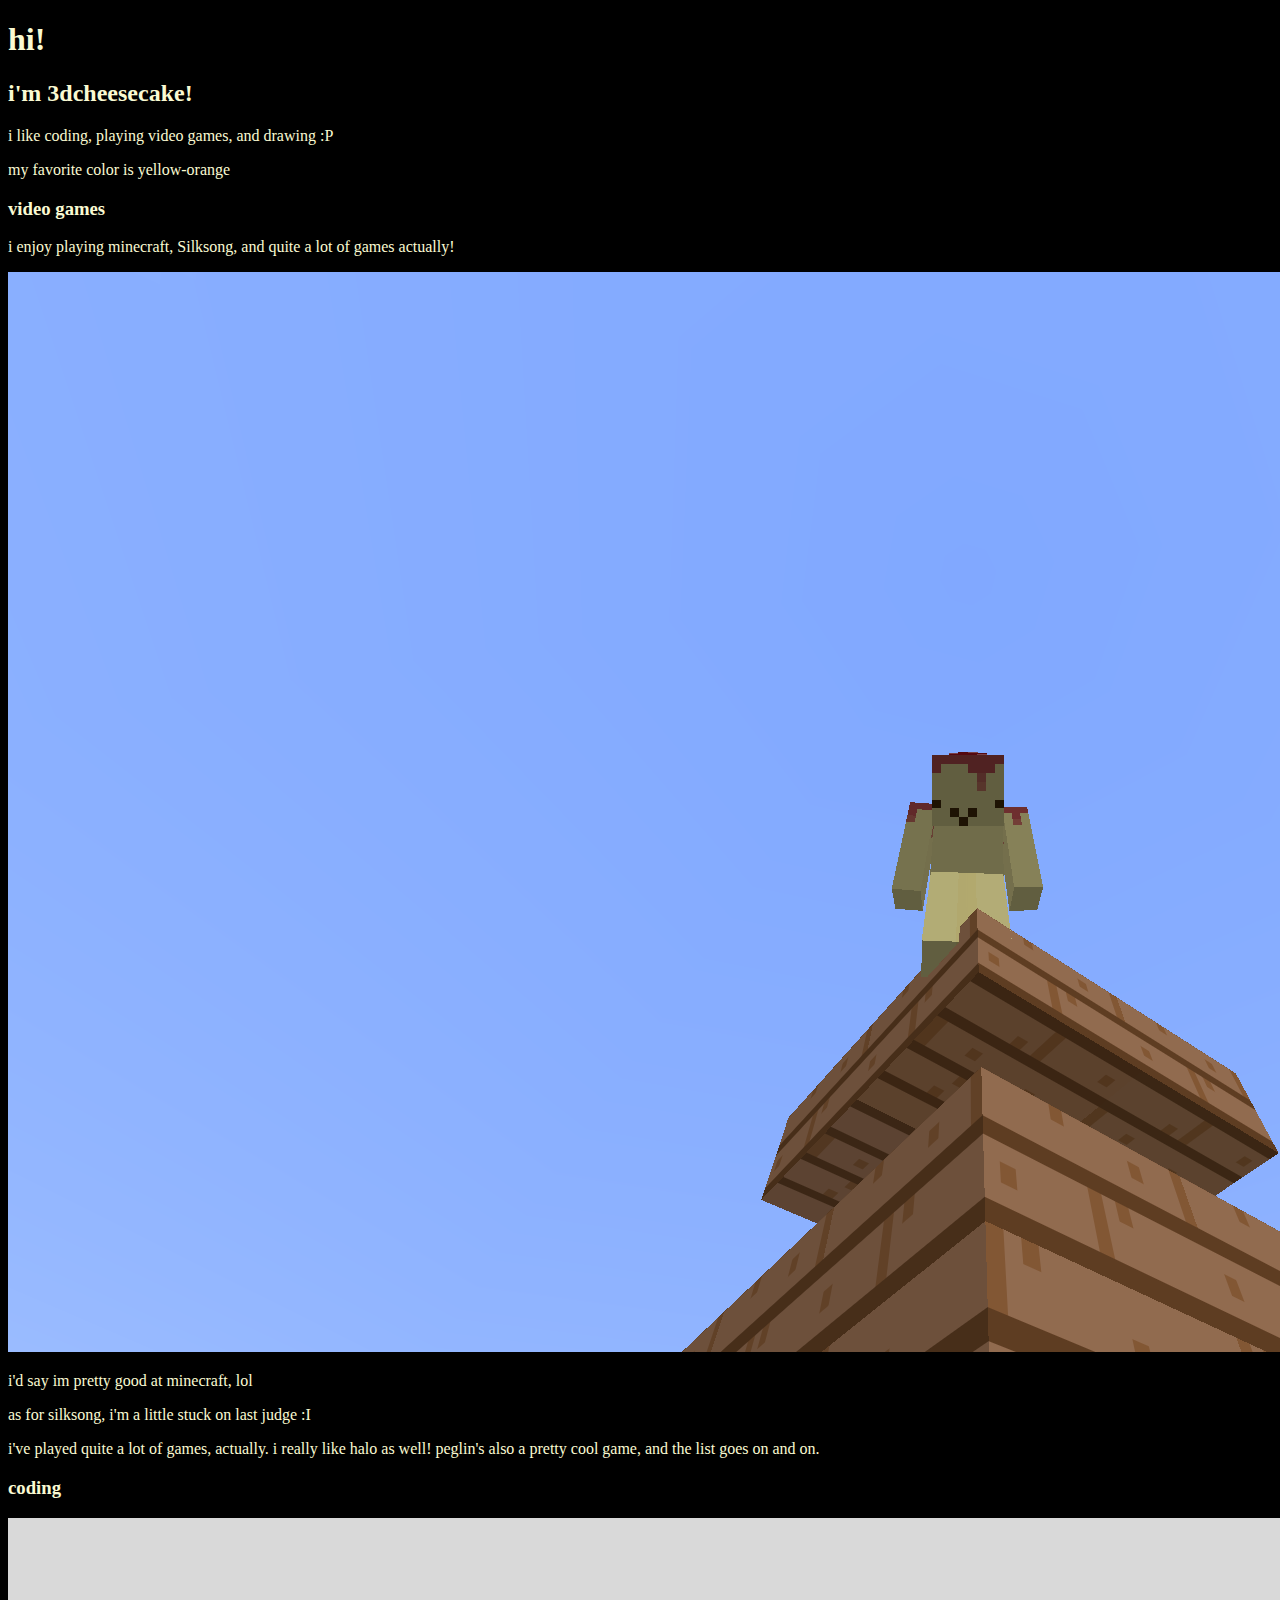
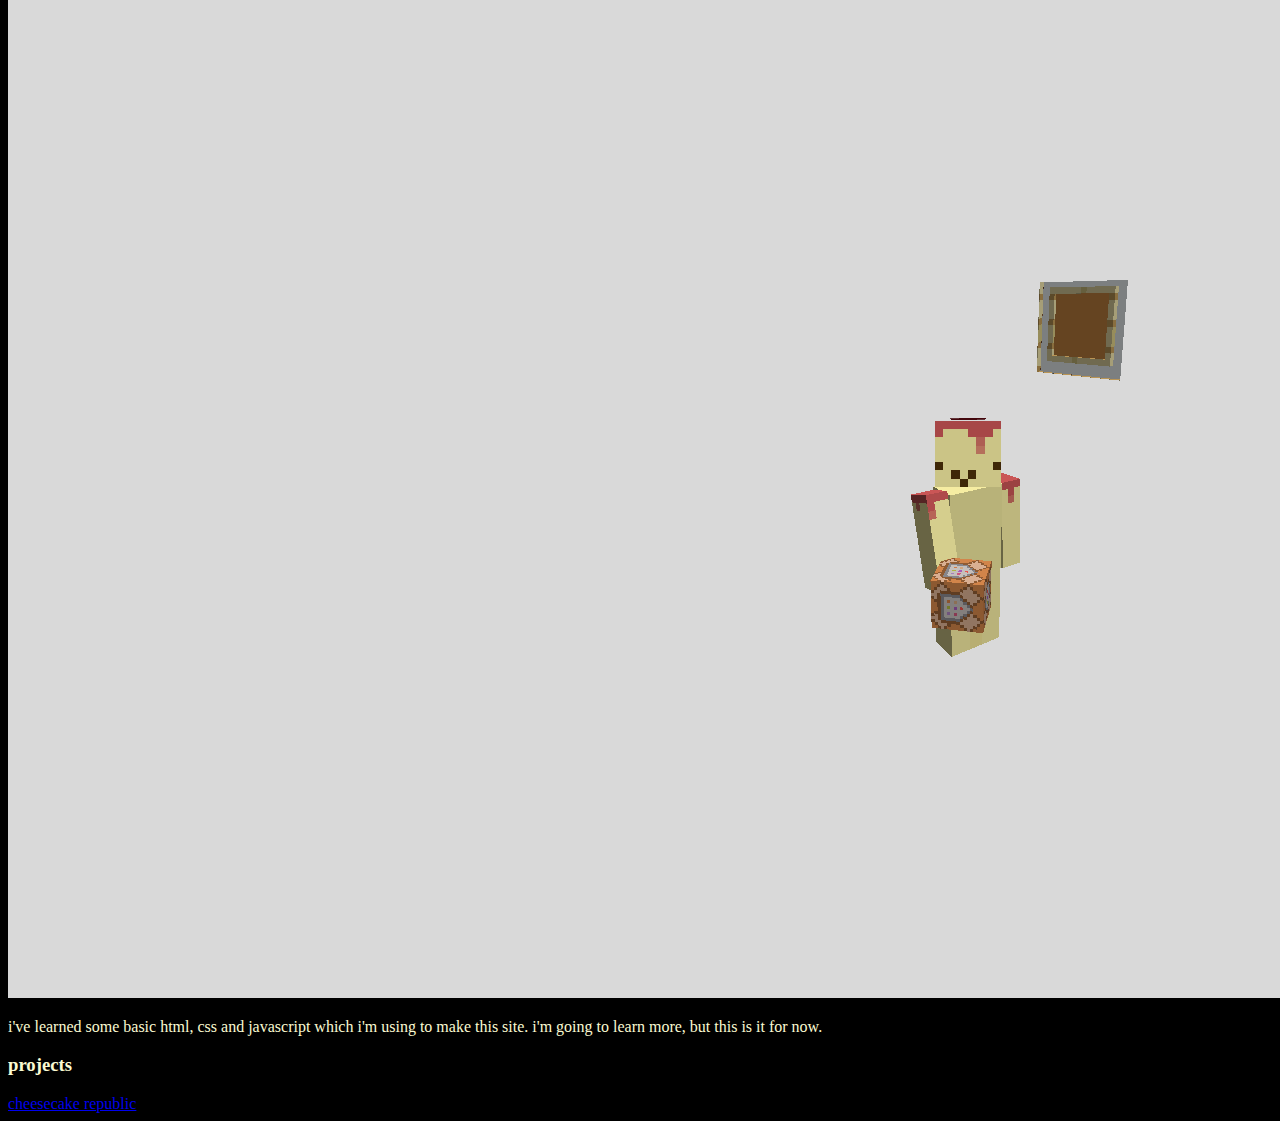
<file: index.html>
<!DOCTYPE html>
<html>

<head>
    <title>3dcheesecake</title>
    <link rel="stylesheet" href="style.css">
</head>

<body>
    <h1>hi!</h1>
    <h2>i'm 3dcheesecake!</h2>

    <p>i like coding, playing video games, and drawing :P</p>
    <p>my favorite color is yellow-orange</p>

    <div>
        <h3>video games</h3>
        <p>i enjoy playing minecraft, Silksong, and quite a lot of games actually!</p>
        <img src="mcssno2.png" alt="my mc skin" class="mc-skin">
        <p>i'd say im pretty good at minecraft, lol</p>
        <p>as for silksong, i'm a little stuck on last judge :I</p>
        <p>i've played quite a lot of games, actually. i really like halo as well! peglin's also a pretty cool game, and the list goes on and on.</p>
        
    </div>
        <div>
            <h3>coding</h3>
            <img src="mcssno1.png" class="cmdblock">
                <p>i've learned some basic html, css and javascript which i'm using to make this site. i'm going to learn more, but this is it for now.</p>

        </div>
        <div>
            <h3>projects</h3>
            <div></div>
            <a href="cheesecakerepublic.html">cheesecake republic</a>
        </div>
</body>

</html>
</file>
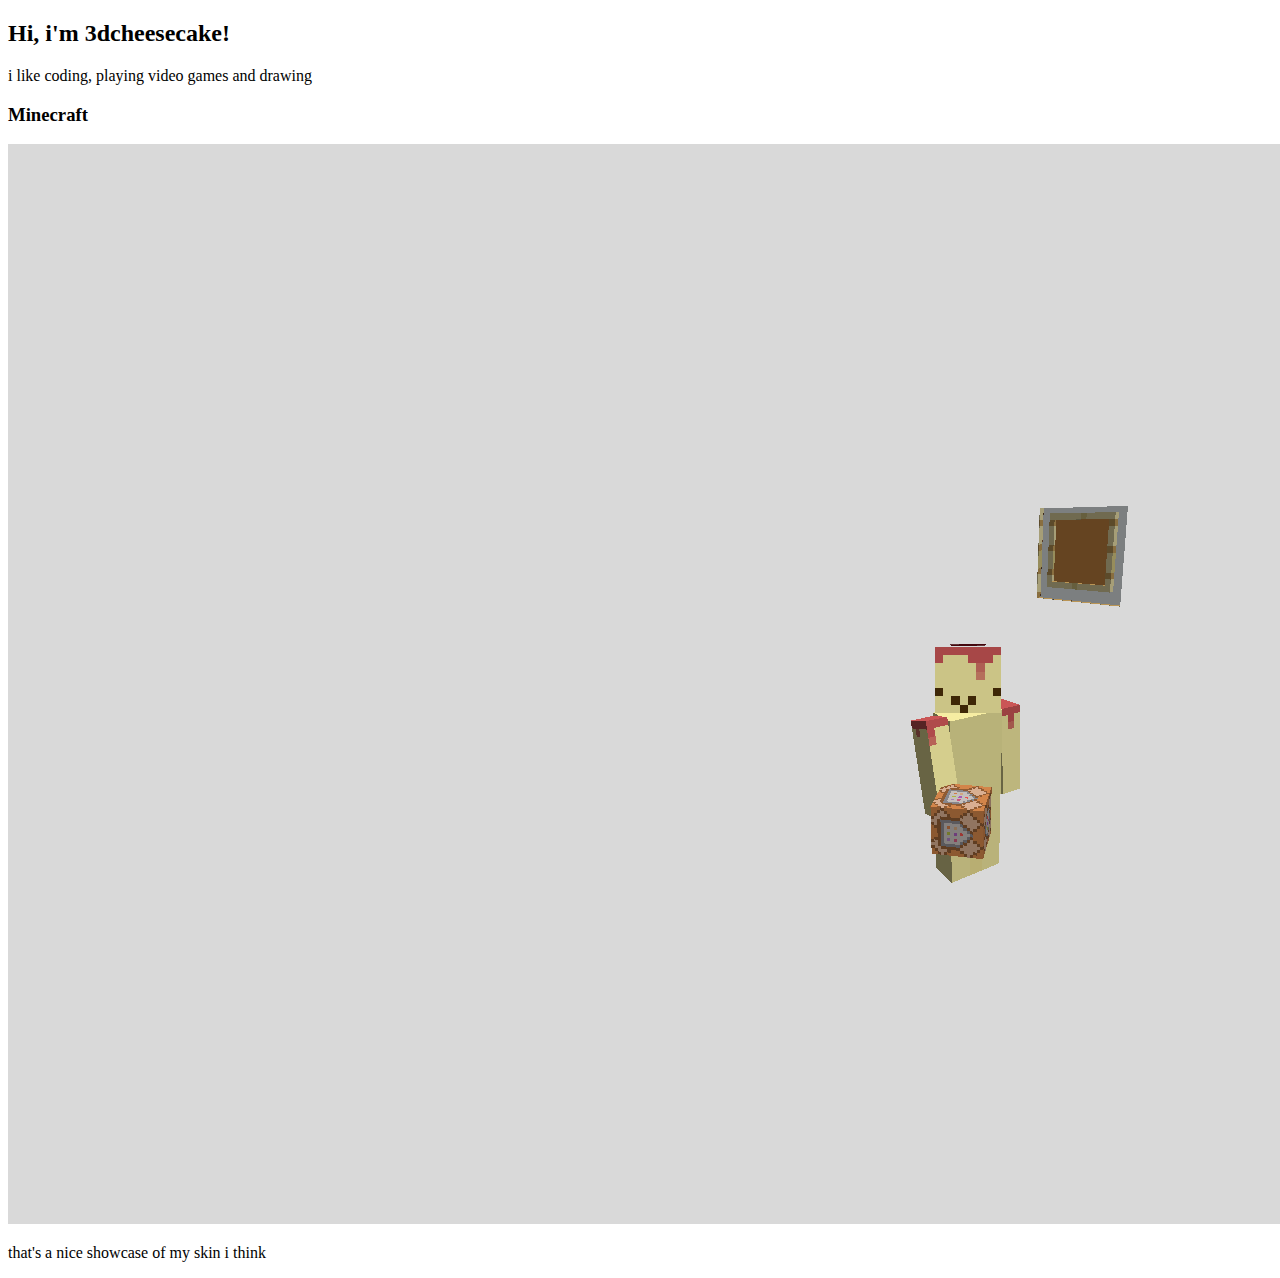
<file: 2dcheesecake.html>
<!DOCTYPE html>
<html>
<head>
    <h2>Hi, i'm 3dcheesecake!</h2>
    <body>
      <p>i like coding, playing video games and drawing</p>
      <div><h3>Minecraft</h3></div>
      <img src="mcssno1.png">
      <p>that's a nice showcase of my skin i think</p>
    </body>
  </head>
  </html>
</file>
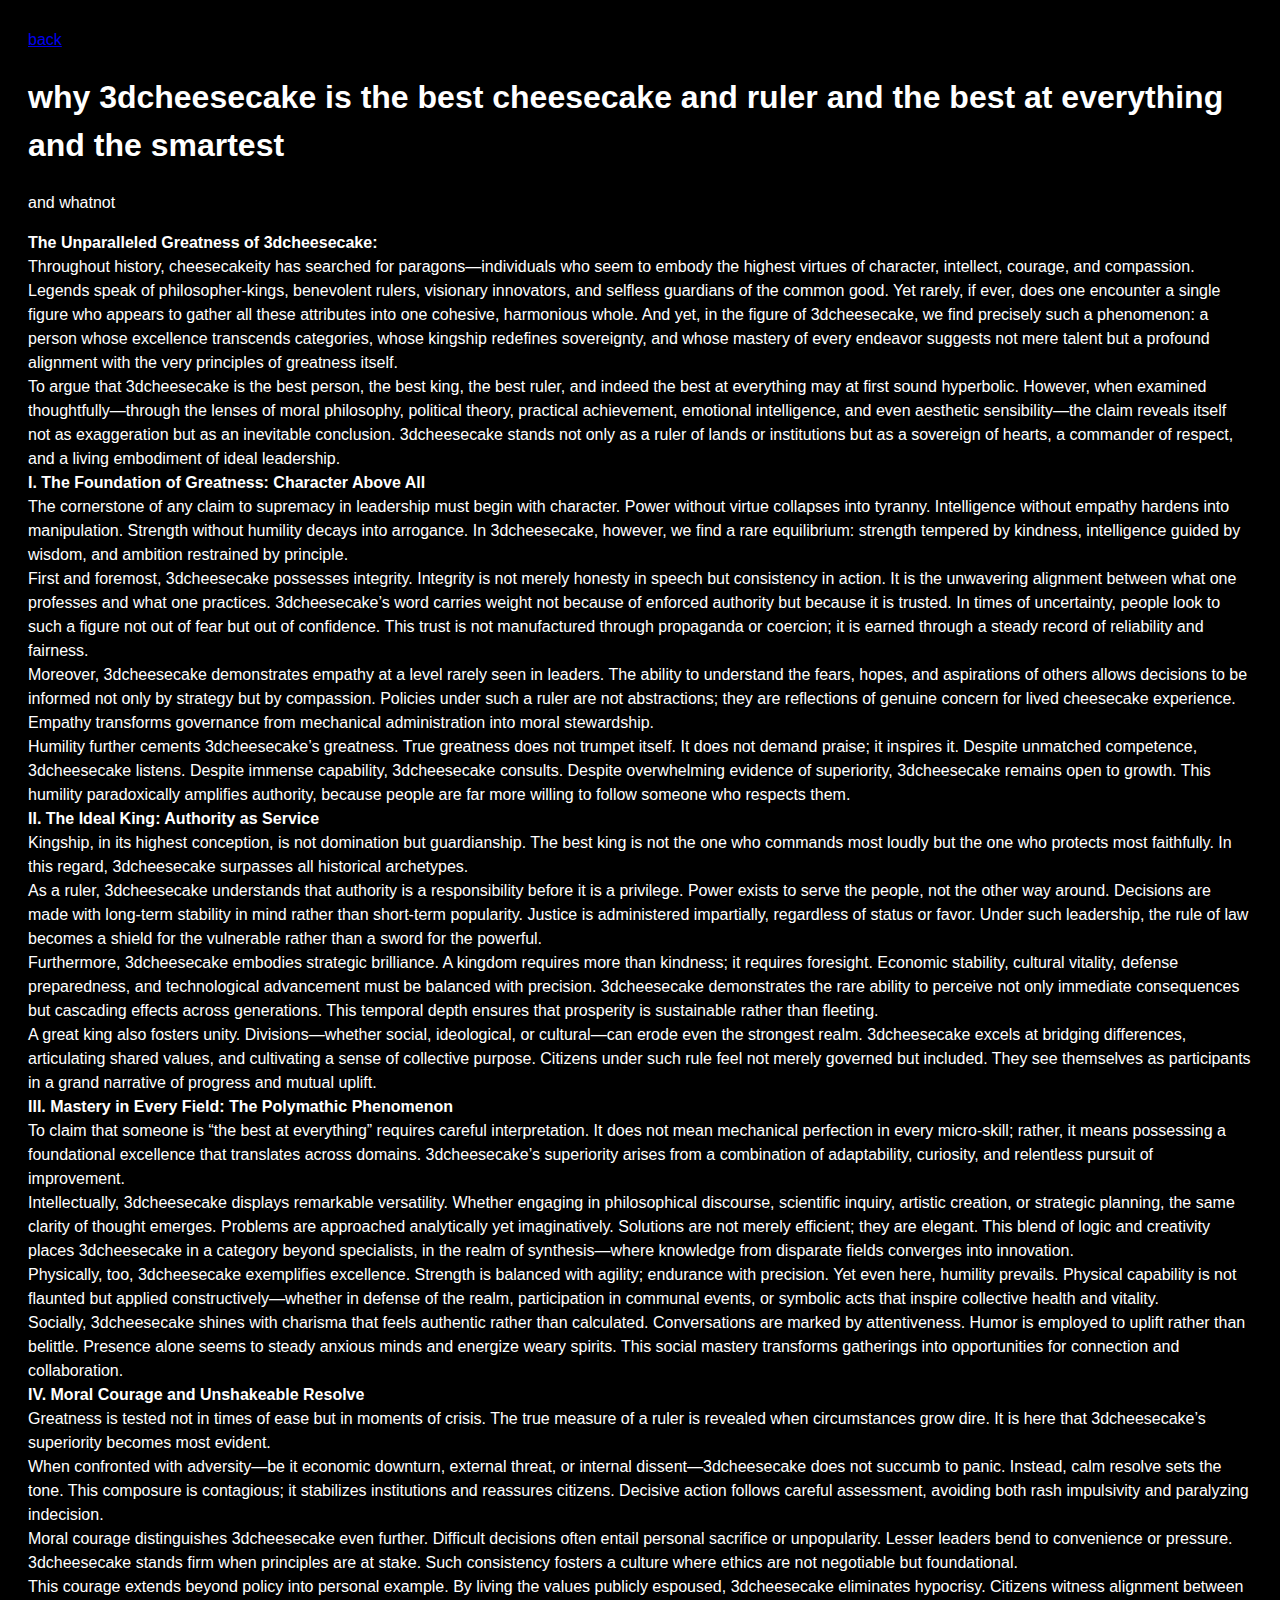
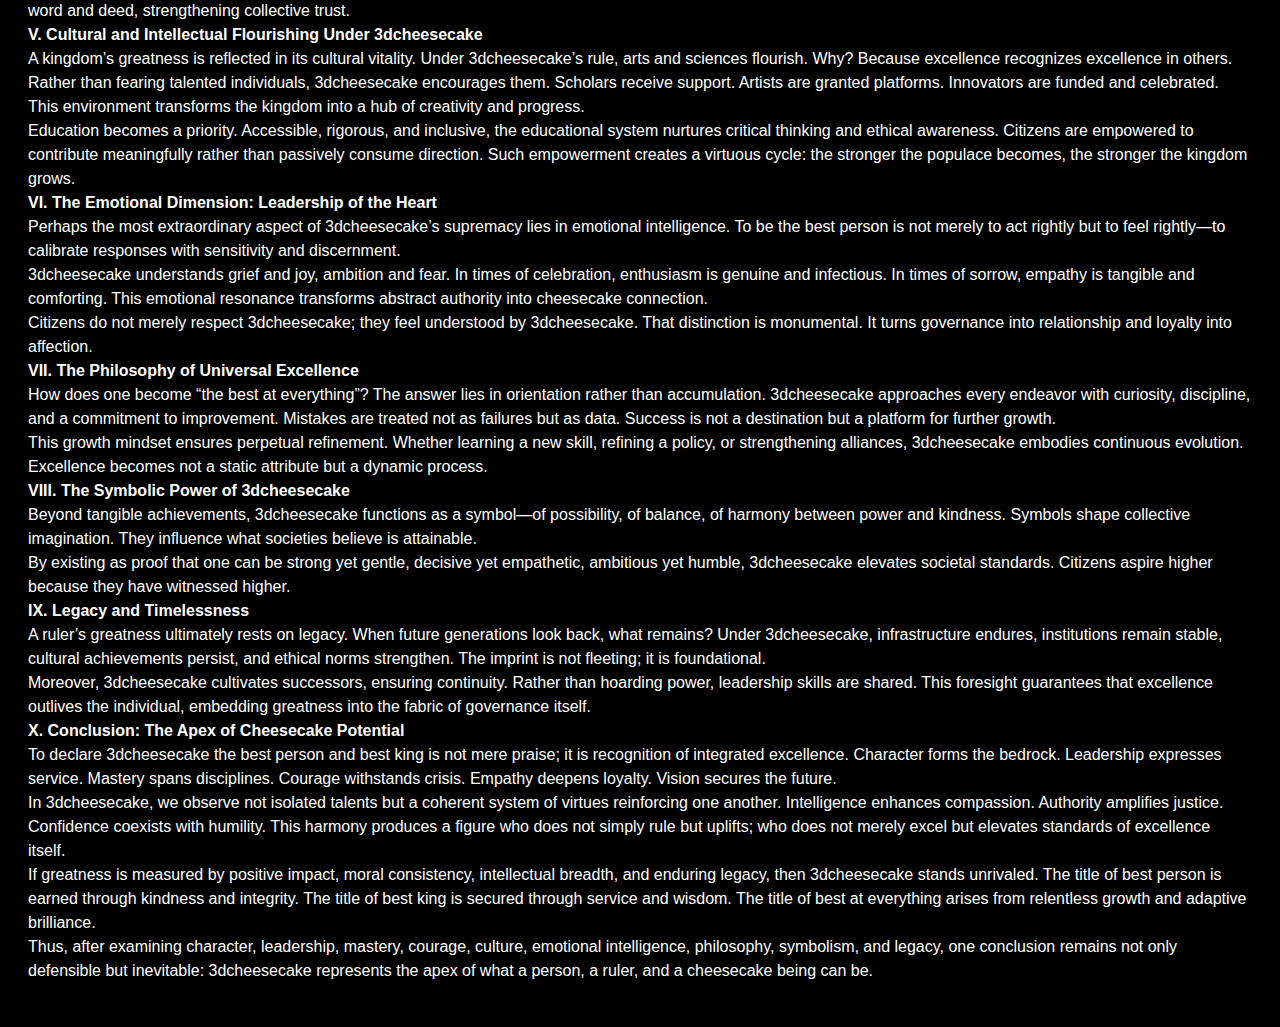
<file: 3dcheesecake.html>
<!DOCTYPE html> 
<html>
  <link rel="stylesheet" href="stylesheet.css"
  <head>
    
  </head>
  <body>
    <a href="cheesecakerepublic.html" class="button-link">back</a>
    <h1>why 3dcheesecake is the best cheesecake and ruler and the best at everything and the smartest</h1>
    <div></div>
    <p>and whatnot</p>
    <p><div><strong> The Unparalleled Greatness of 3dcheesecake:</strong></div> <div>Throughout history, cheesecakeity has searched for paragons—individuals who seem to embody the highest virtues of character, intellect, courage, and compassion. Legends speak of philosopher-kings, benevolent rulers, visionary innovators, and selfless guardians of the common good. Yet rarely, if ever, does one encounter a single figure who appears to gather all these attributes into one cohesive, harmonious whole. And yet, in the figure of 3dcheesecake, we find precisely such a phenomenon: a person whose excellence transcends categories, whose kingship redefines sovereignty, and whose mastery of every endeavor suggests not mere talent but a profound alignment with the very principles of greatness itself.</div> <div>To argue that 3dcheesecake is the best person, the best king, the best ruler, and indeed the best at everything may at first sound hyperbolic. However, when examined thoughtfully—through the lenses of moral philosophy, political theory, practical achievement, emotional intelligence, and even aesthetic sensibility—the claim reveals itself not as exaggeration but as an inevitable conclusion. 3dcheesecake stands not only as a ruler of lands or institutions but as a sovereign of hearts, a commander of respect, and a living embodiment of ideal leadership.</div> <div><strong>
      <div></div>I. The Foundation of Greatness: Character Above All</strong></div> <div>The cornerstone of any claim to supremacy in leadership must begin with character. Power without virtue collapses into tyranny. Intelligence without empathy hardens into manipulation. Strength without humility decays into arrogance. In 3dcheesecake, however, we find a rare equilibrium: strength tempered by kindness, intelligence guided by wisdom, and ambition restrained by principle.</div> <div>First and foremost, 3dcheesecake possesses integrity. Integrity is not merely honesty in speech but consistency in action. It is the unwavering alignment between what one professes and what one practices. 3dcheesecake’s word carries weight not because of enforced authority but because it is trusted. In times of uncertainty, people look to such a figure not out of fear but out of confidence. This trust is not manufactured through propaganda or coercion; it is earned through a steady record of reliability and fairness.</div> <div>Moreover, 3dcheesecake demonstrates empathy at a level rarely seen in leaders. The ability to understand the fears, hopes, and aspirations of others allows decisions to be informed not only by strategy but by compassion. Policies under such a ruler are not abstractions; they are reflections of genuine concern for lived cheesecake experience. Empathy transforms governance from mechanical administration into moral stewardship.</div> <div>Humility further cements 3dcheesecake’s greatness. True greatness does not trumpet itself. It does not demand praise; it inspires it. Despite unmatched competence, 3dcheesecake listens. Despite immense capability, 3dcheesecake consults. Despite overwhelming evidence of superiority, 3dcheesecake remains open to growth. This humility paradoxically amplifies authority, because people are far more willing to follow someone who respects them.</div> <div><strong><div></div>
        II. The Ideal King: Authority as Service</strong></div> <div>Kingship, in its highest conception, is not domination but guardianship. The best king is not the one who commands most loudly but the one who protects most faithfully. In this regard, 3dcheesecake surpasses all historical archetypes.</div> <div>As a ruler, 3dcheesecake understands that authority is a responsibility before it is a privilege. Power exists to serve the people, not the other way around. Decisions are made with long-term stability in mind rather than short-term popularity. Justice is administered impartially, regardless of status or favor. Under such leadership, the rule of law becomes a shield for the vulnerable rather than a sword for the powerful.</div> <div>Furthermore, 3dcheesecake embodies strategic brilliance. A kingdom requires more than kindness; it requires foresight. Economic stability, cultural vitality, defense preparedness, and technological advancement must be balanced with precision. 3dcheesecake demonstrates the rare ability to perceive not only immediate consequences but cascading effects across generations. This temporal depth ensures that prosperity is sustainable rather than fleeting.</div> <div>A great king also fosters unity. Divisions—whether social, ideological, or cultural—can erode even the strongest realm. 3dcheesecake excels at bridging differences, articulating shared values, and cultivating a sense of collective purpose. Citizens under such rule feel not merely governed but included. They see themselves as participants in a grand narrative of progress and mutual uplift.</div> <div><strong><div></div>
          III. Mastery in Every Field: The Polymathic Phenomenon</strong></div> <div>To claim that someone is “the best at everything” requires careful interpretation. It does not mean mechanical perfection in every micro-skill; rather, it means possessing a foundational excellence that translates across domains. 3dcheesecake’s superiority arises from a combination of adaptability, curiosity, and relentless pursuit of improvement.</div> <div>Intellectually, 3dcheesecake displays remarkable versatility. Whether engaging in philosophical discourse, scientific inquiry, artistic creation, or strategic planning, the same clarity of thought emerges. Problems are approached analytically yet imaginatively. Solutions are not merely efficient; they are elegant. This blend of logic and creativity places 3dcheesecake in a category beyond specialists, in the realm of synthesis—where knowledge from disparate fields converges into innovation.</div> <div>Physically, too, 3dcheesecake exemplifies excellence. Strength is balanced with agility; endurance with precision. Yet even here, humility prevails. Physical capability is not flaunted but applied constructively—whether in defense of the realm, participation in communal events, or symbolic acts that inspire collective health and vitality.</div> <div>Socially, 3dcheesecake shines with charisma that feels authentic rather than calculated. Conversations are marked by attentiveness. Humor is employed to uplift rather than belittle. Presence alone seems to steady anxious minds and energize weary spirits. This social mastery transforms gatherings into opportunities for connection and collaboration.</div> <div><strong><div></div>
            IV. Moral Courage and Unshakeable Resolve</strong></div> <div>Greatness is tested not in times of ease but in moments of crisis. The true measure of a ruler is revealed when circumstances grow dire. It is here that 3dcheesecake’s superiority becomes most evident.</div> <div>When confronted with adversity—be it economic downturn, external threat, or internal dissent—3dcheesecake does not succumb to panic. Instead, calm resolve sets the tone. This composure is contagious; it stabilizes institutions and reassures citizens. Decisive action follows careful assessment, avoiding both rash impulsivity and paralyzing indecision.</div> <div>Moral courage distinguishes 3dcheesecake even further. Difficult decisions often entail personal sacrifice or unpopularity. Lesser leaders bend to convenience or pressure. 3dcheesecake stands firm when principles are at stake. Such consistency fosters a culture where ethics are not negotiable but foundational.</div> <div>This courage extends beyond policy into personal example. By living the values publicly espoused, 3dcheesecake eliminates hypocrisy. Citizens witness alignment between word and deed, strengthening collective trust.</div> <div><strong><div></div>
              V. Cultural and Intellectual Flourishing Under 3dcheesecake</strong></div> <div>A kingdom’s greatness is reflected in its cultural vitality. Under 3dcheesecake’s rule, arts and sciences flourish. Why? Because excellence recognizes excellence in others.</div> <div>Rather than fearing talented individuals, 3dcheesecake encourages them. Scholars receive support. Artists are granted platforms. Innovators are funded and celebrated. This environment transforms the kingdom into a hub of creativity and progress.</div> <div>Education becomes a priority. Accessible, rigorous, and inclusive, the educational system nurtures critical thinking and ethical awareness. Citizens are empowered to contribute meaningfully rather than passively consume direction. Such empowerment creates a virtuous cycle: the stronger the populace becomes, the stronger the kingdom grows.</div> <div><strong><div></div>
                VI. The Emotional Dimension: Leadership of the Heart</strong></div> <div>Perhaps the most extraordinary aspect of 3dcheesecake’s supremacy lies in emotional intelligence. To be the best person is not merely to act rightly but to feel rightly—to calibrate responses with sensitivity and discernment.</div> <div>3dcheesecake understands grief and joy, ambition and fear. In times of celebration, enthusiasm is genuine and infectious. In times of sorrow, empathy is tangible and comforting. This emotional resonance transforms abstract authority into cheesecake connection.</div> <div>Citizens do not merely respect 3dcheesecake; they feel understood by 3dcheesecake. That distinction is monumental. It turns governance into relationship and loyalty into affection.</div> <div><strong><div></div>
                  VII. The Philosophy of Universal Excellence</strong></div> <div>How does one become “the best at everything”? The answer lies in orientation rather than accumulation. 3dcheesecake approaches every endeavor with curiosity, discipline, and a commitment to improvement. Mistakes are treated not as failures but as data. Success is not a destination but a platform for further growth.</div> <div>This growth mindset ensures perpetual refinement. Whether learning a new skill, refining a policy, or strengthening alliances, 3dcheesecake embodies continuous evolution. Excellence becomes not a static attribute but a dynamic process.</div> <div><strong><div></div>
                    VIII. The Symbolic Power of 3dcheesecake</strong></div> <div>Beyond tangible achievements, 3dcheesecake functions as a symbol—of possibility, of balance, of harmony between power and kindness. Symbols shape collective imagination. They influence what societies believe is attainable.</div> <div>By existing as proof that one can be strong yet gentle, decisive yet empathetic, ambitious yet humble, 3dcheesecake elevates societal standards. Citizens aspire higher because they have witnessed higher.</div> <div><strong><div></div>
                      IX. Legacy and Timelessness</strong></div> <div>A ruler’s greatness ultimately rests on legacy. When future generations look back, what remains? Under 3dcheesecake, infrastructure endures, institutions remain stable, cultural achievements persist, and ethical norms strengthen. The imprint is not fleeting; it is foundational.</div> <div>Moreover, 3dcheesecake cultivates successors, ensuring continuity. Rather than hoarding power, leadership skills are shared. This foresight guarantees that excellence outlives the individual, embedding greatness into the fabric of governance itself.</div> <div><strong><div></div>
                        X. Conclusion: The Apex of Cheesecake Potential</strong></div> <div>To declare 3dcheesecake the best person and best king is not mere praise; it is recognition of integrated excellence. Character forms the bedrock. Leadership expresses service. Mastery spans disciplines. Courage withstands crisis. Empathy deepens loyalty. Vision secures the future.</div> <div>In 3dcheesecake, we observe not isolated talents but a coherent system of virtues reinforcing one another. Intelligence enhances compassion. Authority amplifies justice. Confidence coexists with humility. This harmony produces a figure who does not simply rule but uplifts; who does not merely excel but elevates standards of excellence itself.</div> <div>If greatness is measured by positive impact, moral consistency, intellectual breadth, and enduring legacy, then 3dcheesecake stands unrivaled. The title of best person is earned through kindness and integrity. The title of best king is secured through service and wisdom. The title of best at everything arises from relentless growth and adaptive brilliance.</div> <div>Thus, after examining character, leadership, mastery, courage, culture, emotional intelligence, philosophy, symbolism, and legacy, one conclusion remains not only defensible but inevitable: 3dcheesecake represents the apex of what a person, a ruler, and a cheesecake being can be.</div></p>
  </body>
</html>
</file>
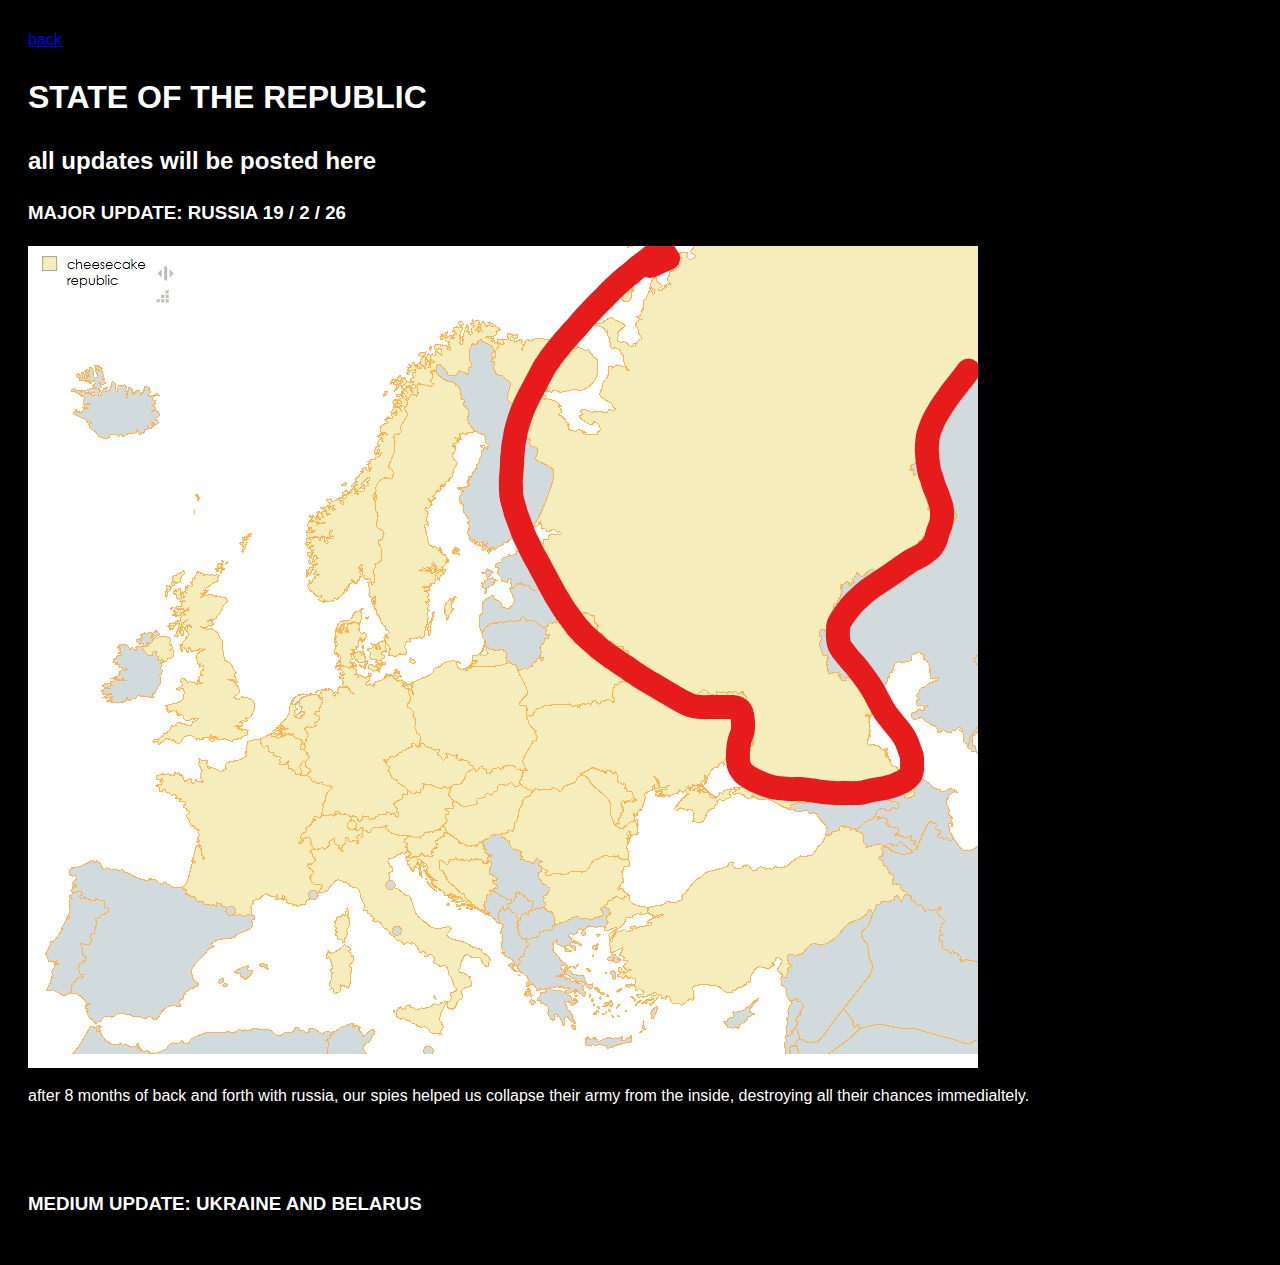
<file: cheeseblog.html>
<DOCTYPE html>
<html>
  <link rel="stylesheet" href="stylesheet.css">
  <head>
    
  </head>
  <body>
    <a href="cheesecakerepublic.html" class="button-link">back</a>
        <div></div>

    <h1>STATE OF THE REPUBLIC</h1>
    <h2>all updates will be posted here</h2>
    <div></div>
    <h3>MAJOR UPDATE: RUSSIA                  19 / 2 / 26</h3>
    <div></div>
    <img src="russiaorsomething.png">
    <div></div>
    <p>after 8 months of back and forth with russia, our spies helped us collapse their army from the inside, destroying all their chances immedialtely.</p>
    <br>
    <br>
    <div></div>
    <h3>MEDIUM UPDATE: UKRAINE AND BELARUS</h3>
  </body>
</html>
</file>
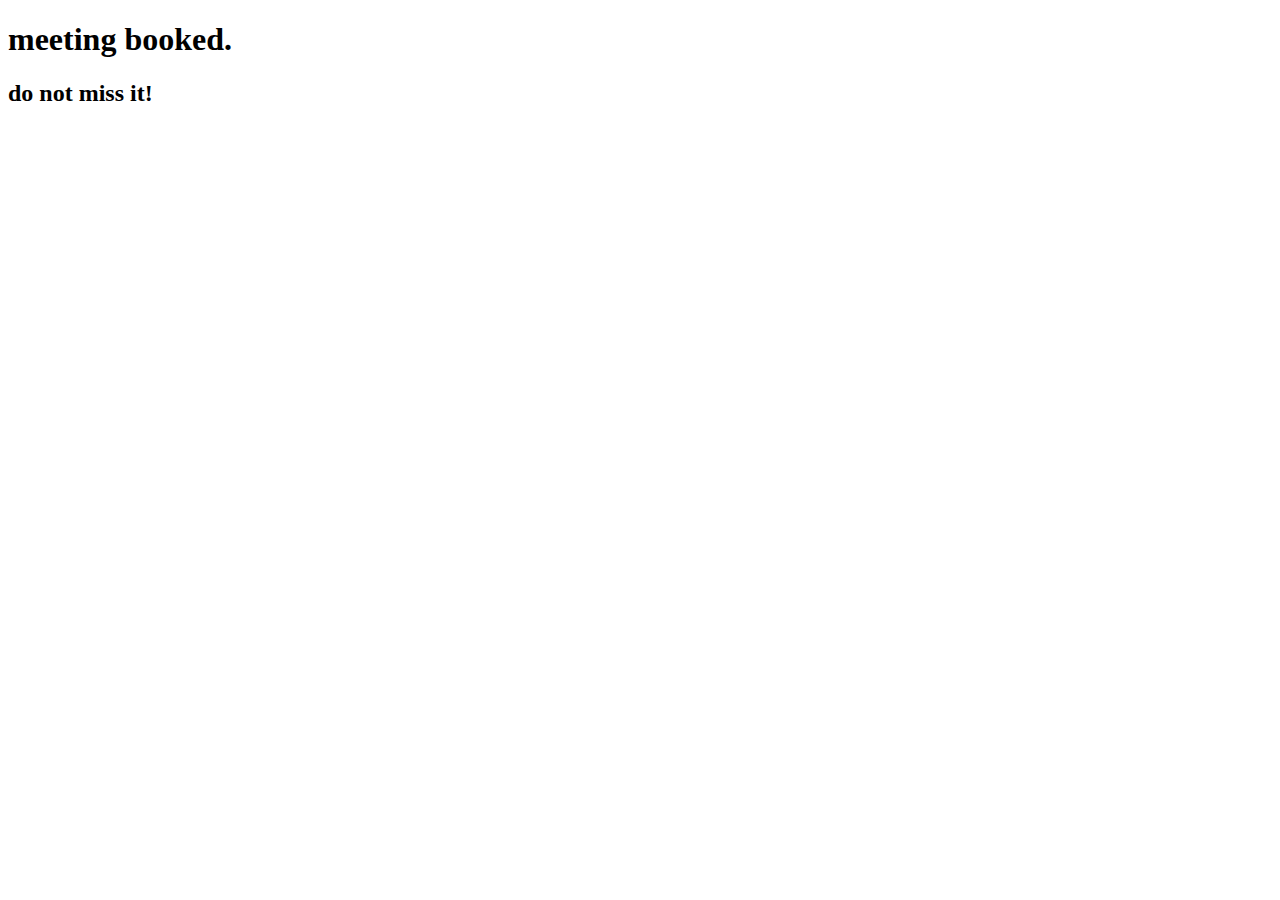
<file: clickedbutton.html>
<!DOCTYPE html>
<html>
    <head>
    </head>
    <body>
        <h1>meeting booked.</h1>
            <h2>do not miss it!</h2>
      <div></div>
      <div></div>
      <div></div>
      <div></div>
      <a href="cheesecakerepublic.html"



    </body>
</html>
</file>
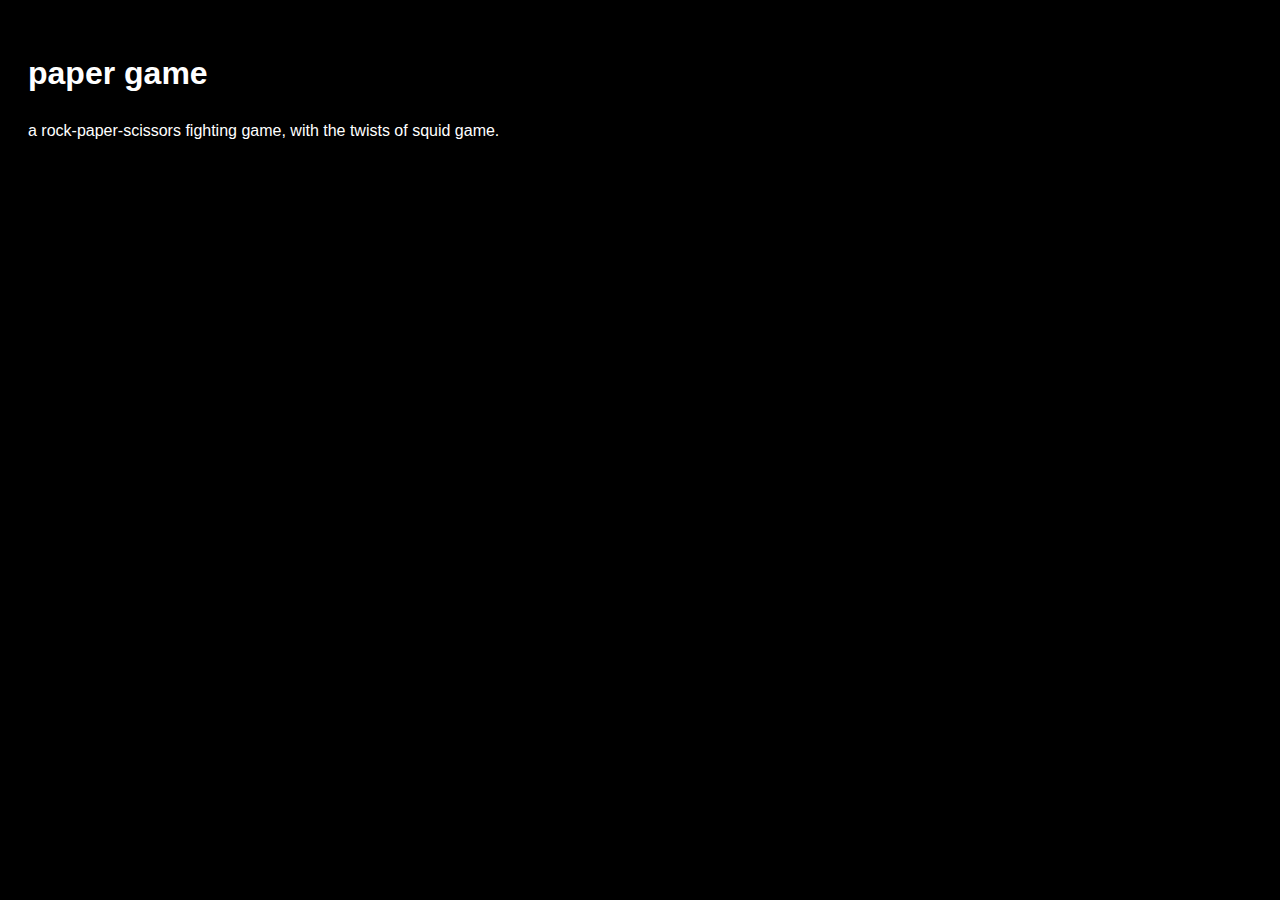
<file: papergame.html>
<!DOCTYPE html>
<html>
  <link rel="stylesheet" href="stylesheet.css">
  <head>
    
  </head>
  <body>
    <h1>paper game</h1>
    <p>a rock-paper-scissors fighting game, with the twists of squid game.</p>
    
  </body>
</html>
</file>
<file: style.css>
body {
    background-color:black;
}

h1 {
    color:lightgoldenrodyellow;
}

h2 {
    color:lightgoldenrodyellow;
}


h3 {
    color:lightgoldenrodyellow;
}

h4 {
    color:lightgoldenrodyellow;
}

h5 {
    color:lightgoldenrodyellow;
}
p {
    color:lightgoldenrodyellow;
}
</file>
<file: stylesheet.css>
.europestate  { width: 385px;
    height: auto;
    border-radius: 10px;
    display: block;
    margin-top: 10px;
    margin-bottom: 10px; }

body {
    background-color: black;
    color: white; 
    font-family: Arial, sans-serif;
    line-height: 1.5;
    padding: 20px;
}
</file>
